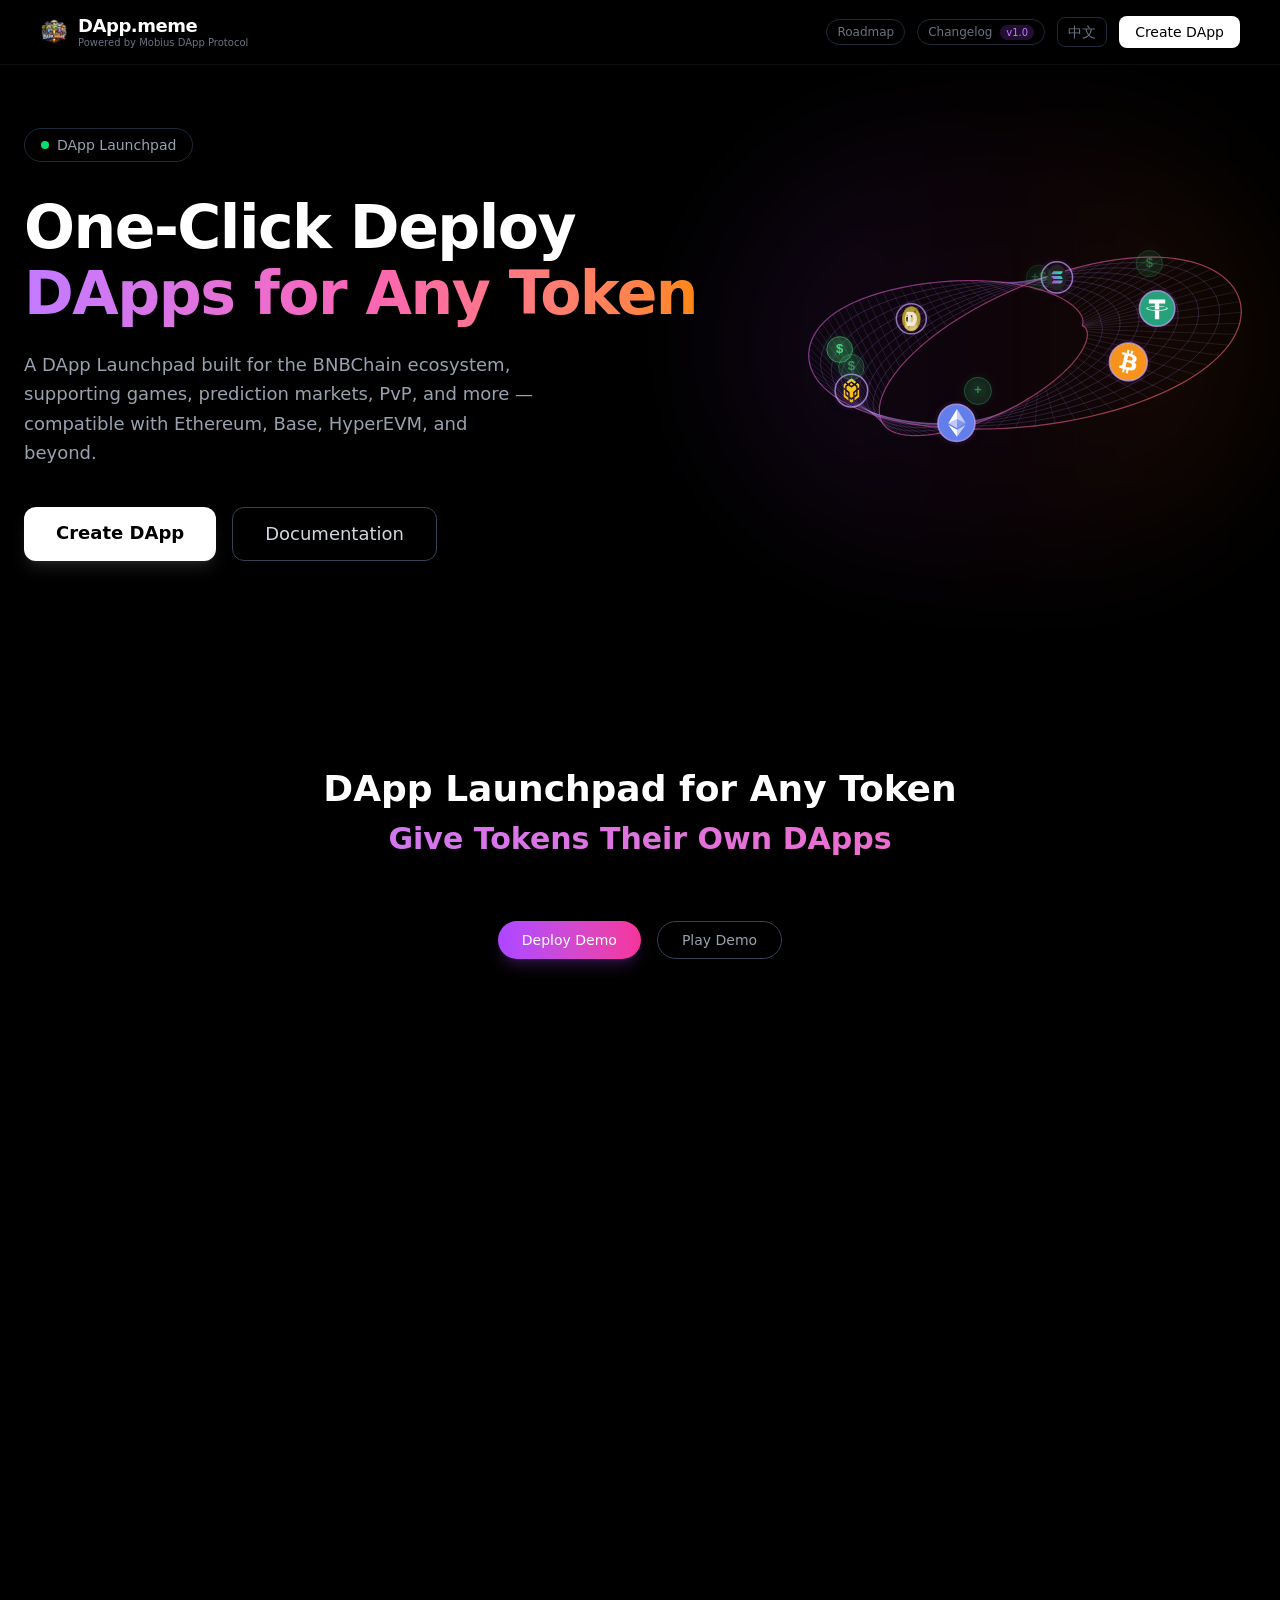
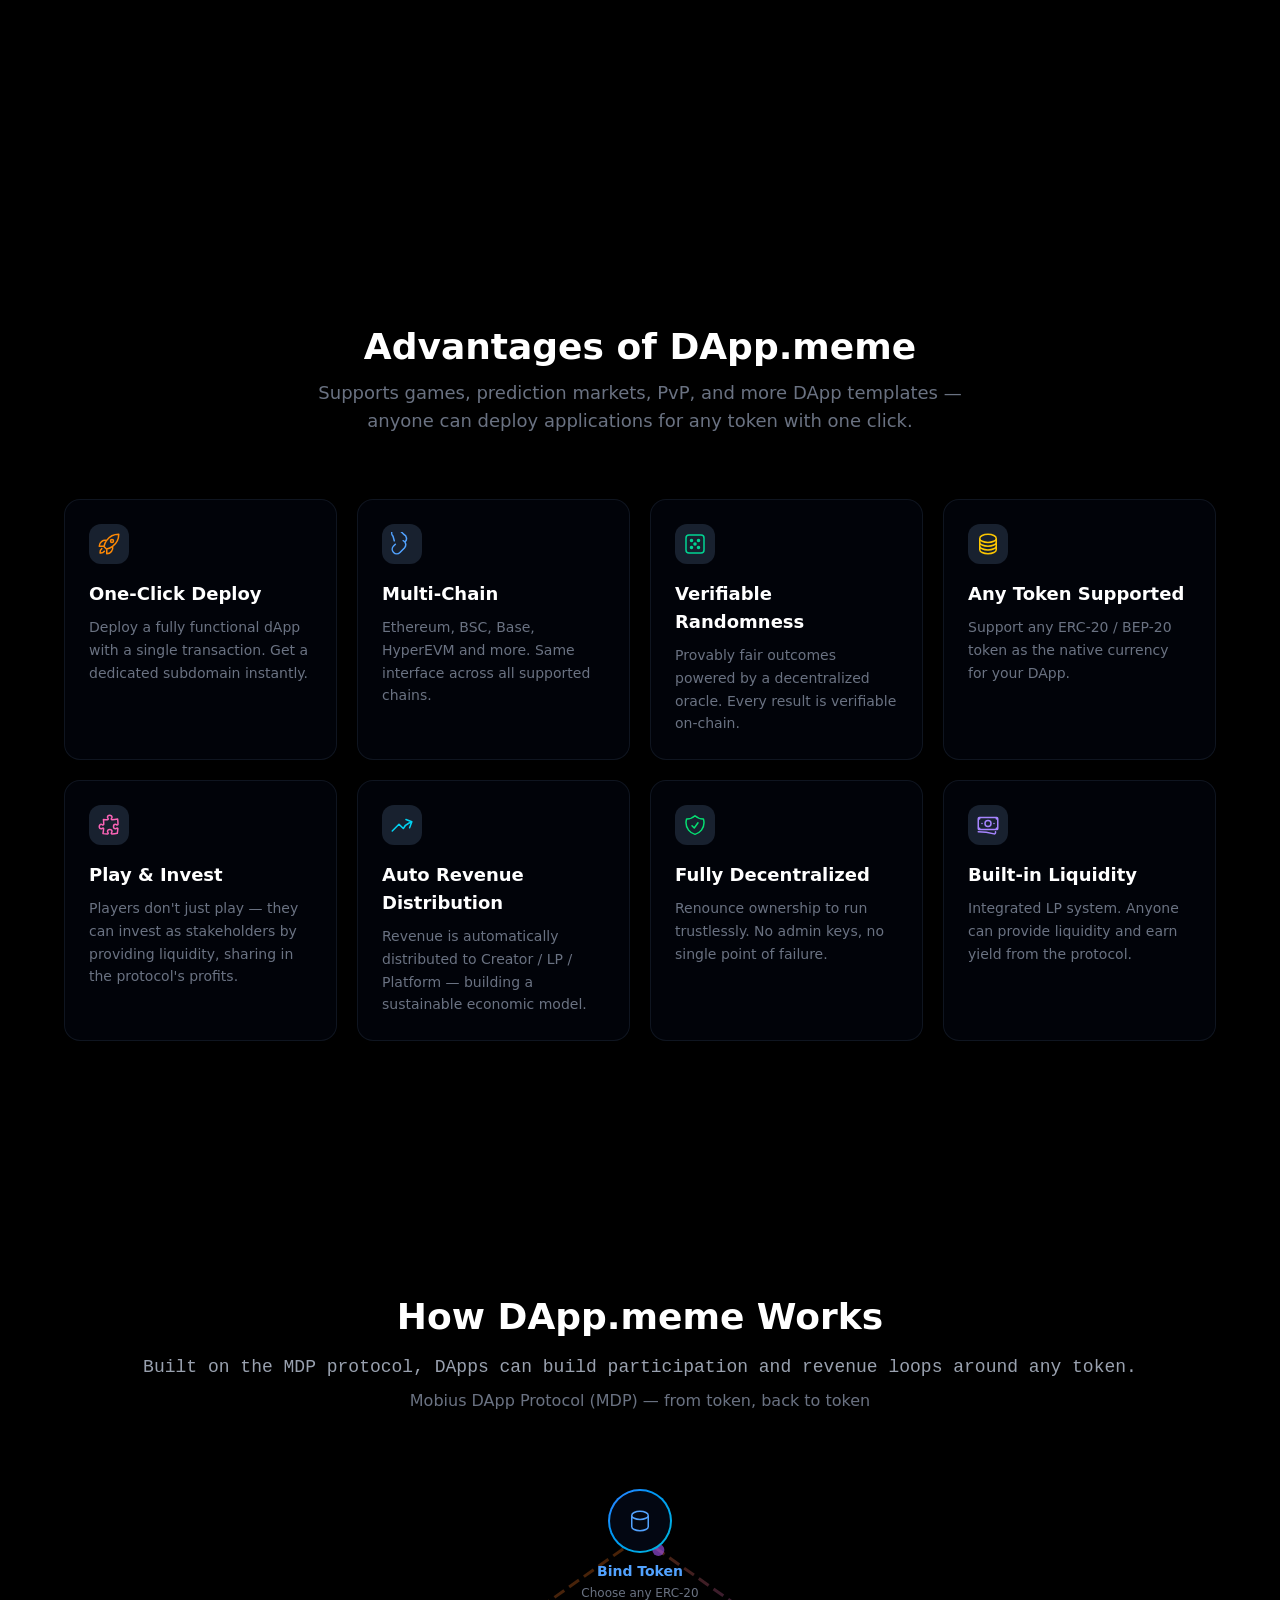
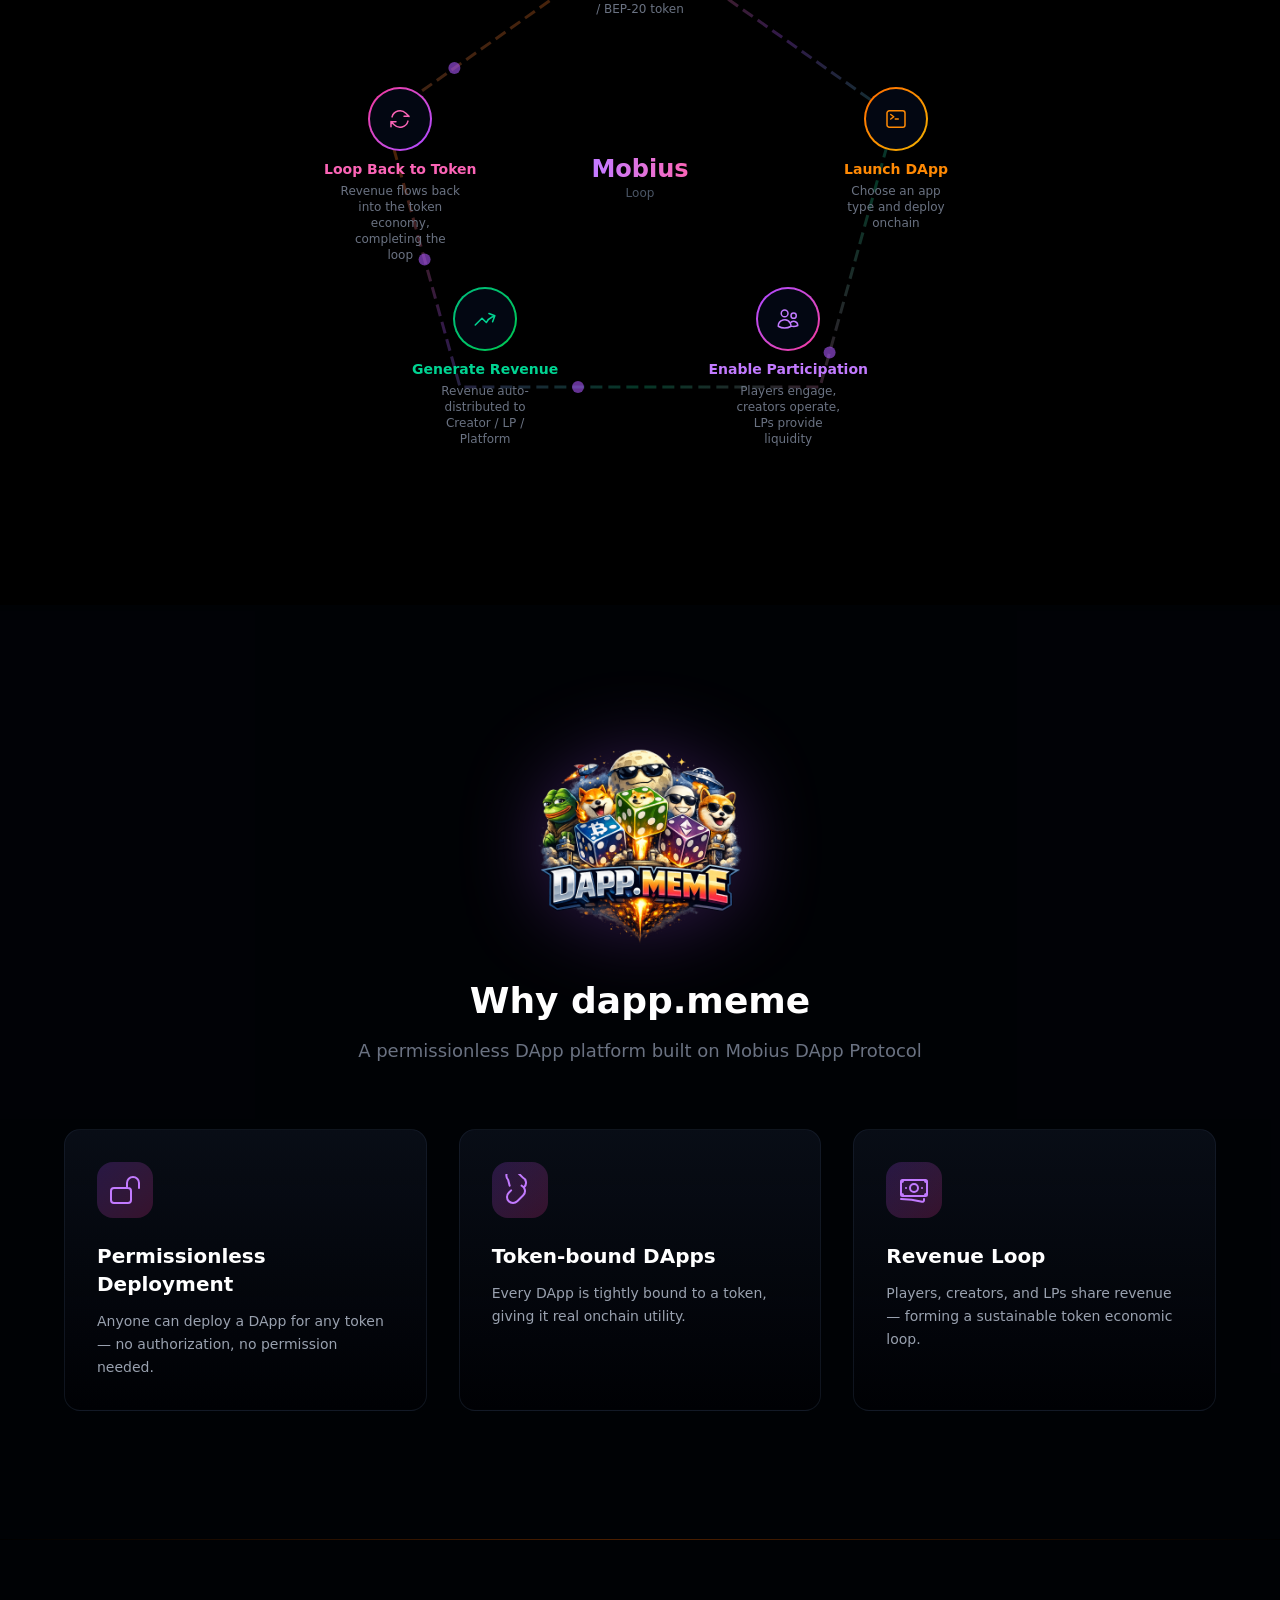
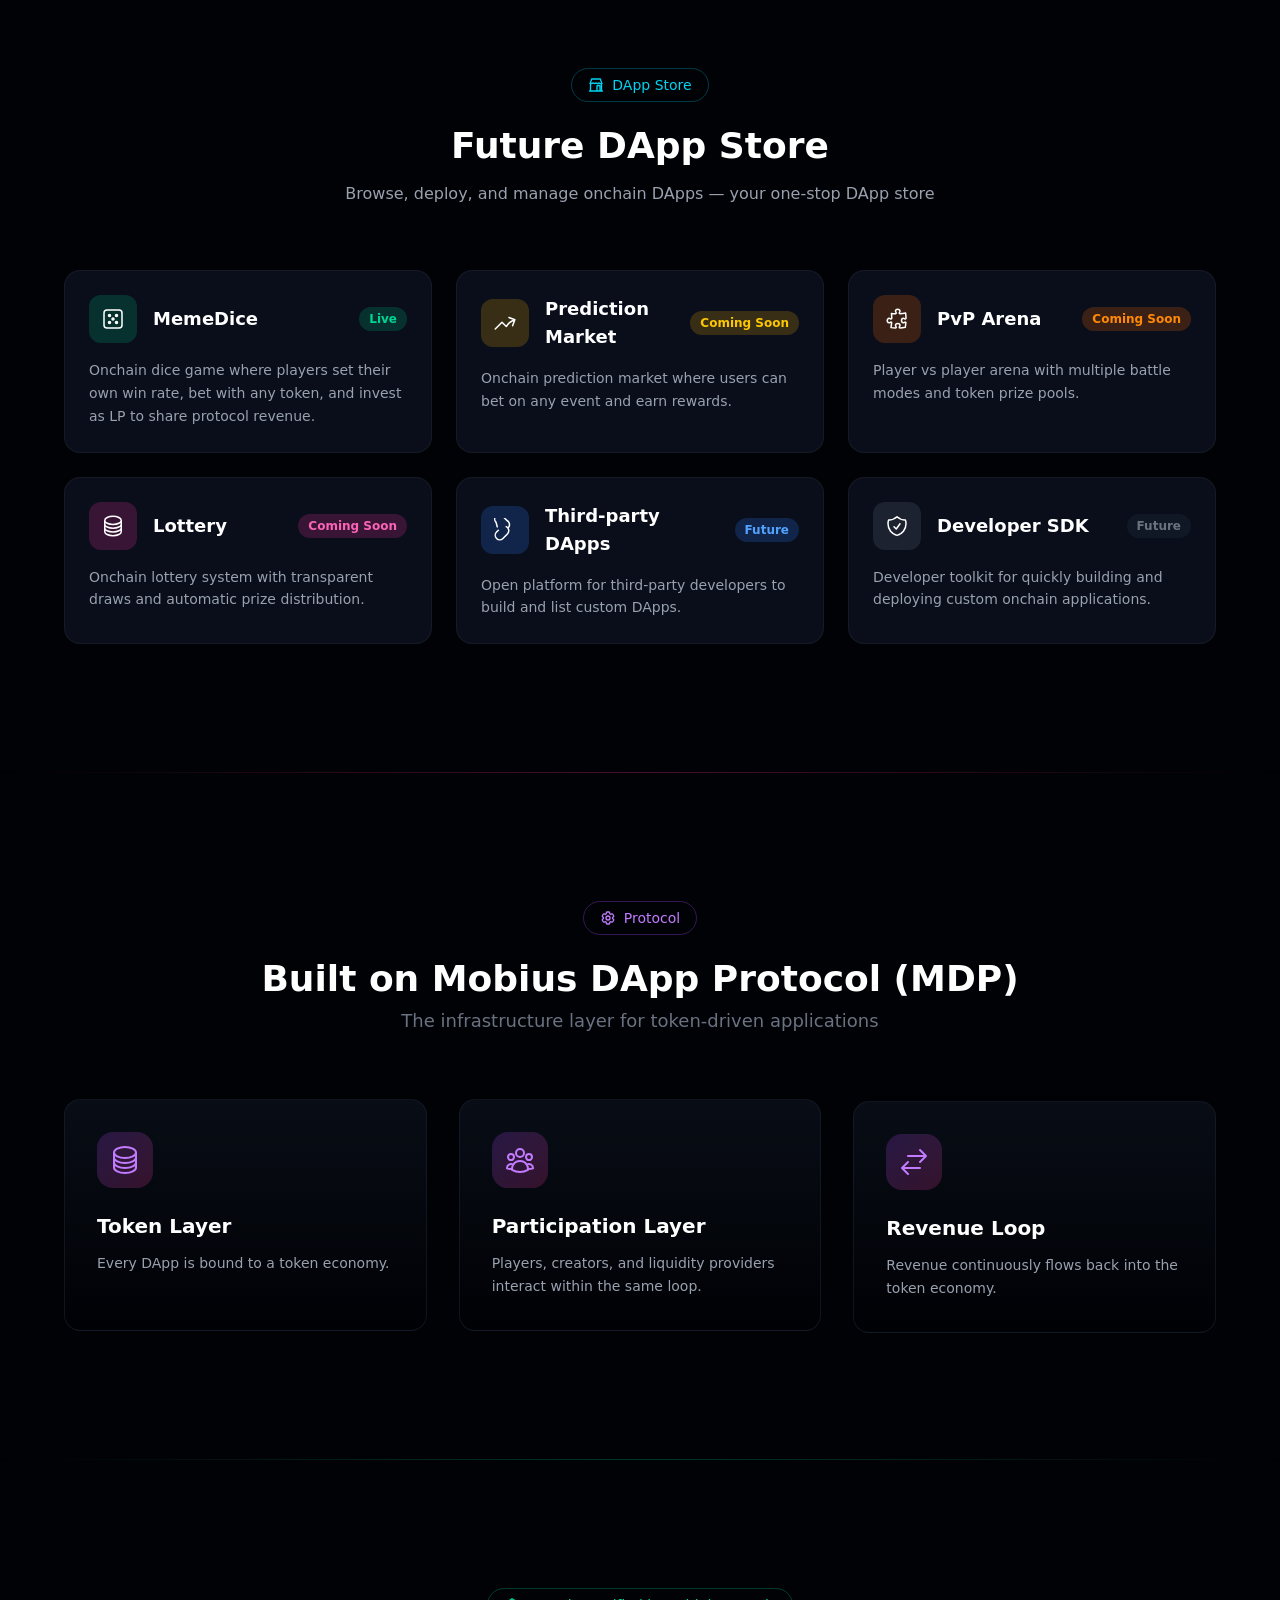
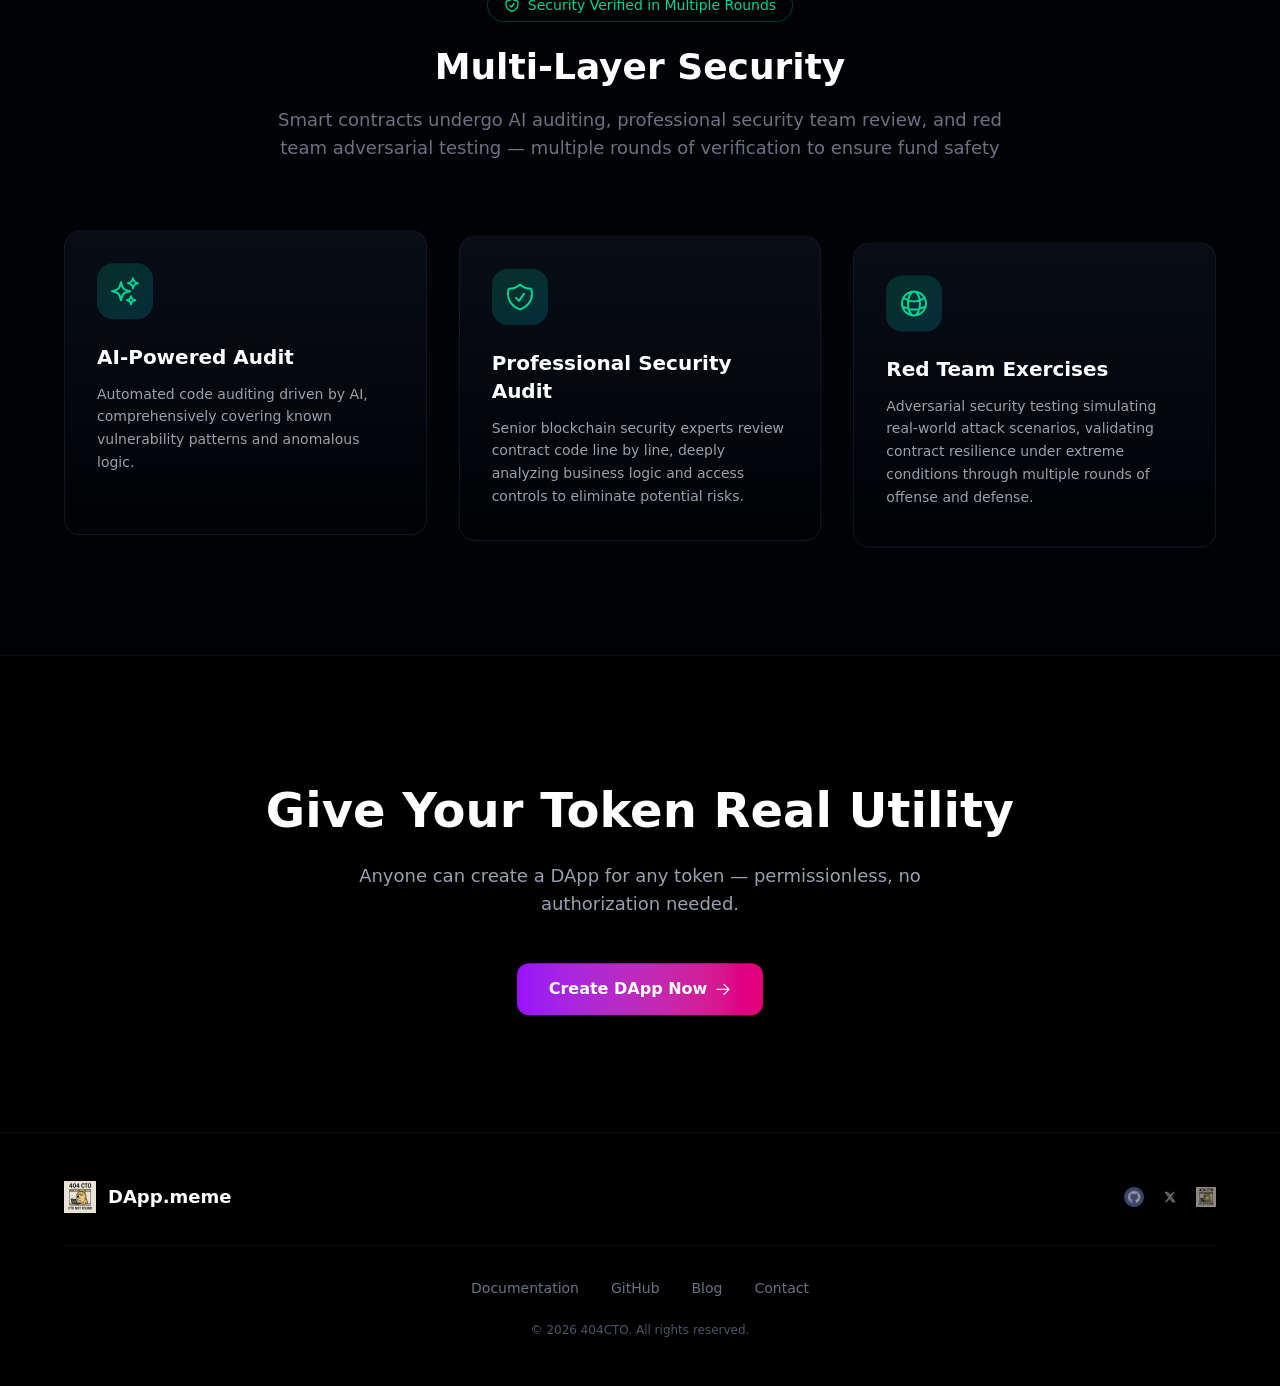
<file: index.html>
<!DOCTYPE html>
<html lang="en">

<head>
  <meta charset="UTF-8" />
  <link rel="icon" type="image/x-icon" href="/favicon.ico" />
  <meta name="viewport" content="width=device-width, initial-scale=1.0" />
  <title>DApp Launchpad - dapp.meme</title>
  <meta
    name="base:app_id"
    content="6a7f1b0c2a970552f6dfee84"
  />
  <meta name="description"
    content="The DApp Launchpad for MEME Tokens. Create a DApp for your MEME token in 10 seconds. Multi-chain support, decentralized oracle, custom tokens." />
  <meta property="og:title" content="DApp Launchpad - dapp.meme" />
  <meta property="og:description"
    content="The DApp Launchpad for MEME Tokens. Create a DApp for your MEME token in 10 seconds." />
  <meta property="og:type" content="website" />
  <meta property="og:url" content="https://www.dapp.meme" />
  <script type="module" crossorigin src="/assets/index-DmGSYNL0.js"></script>
  <link rel="stylesheet" crossorigin href="/assets/index-Cfrhim_A.css">
</head>

<body>
  <div id="root"></div>
</body>

</html>
</file>
